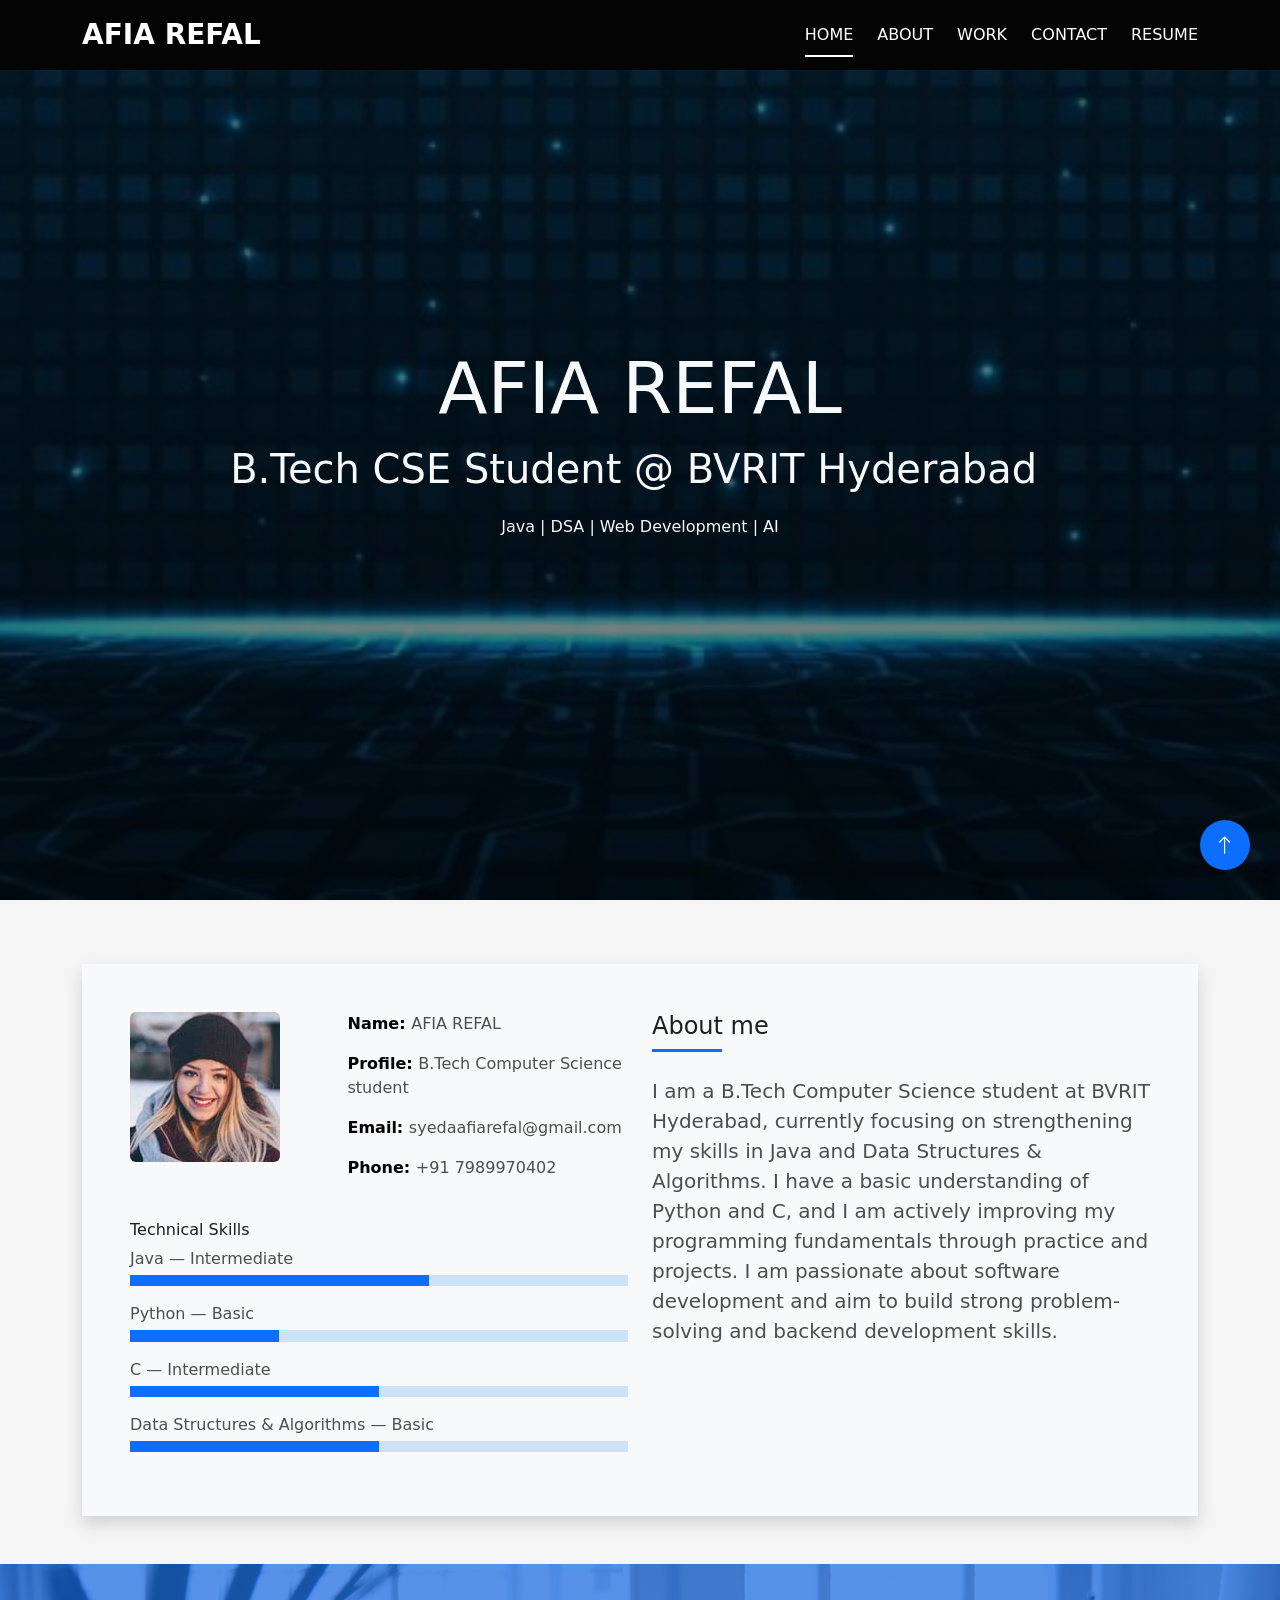
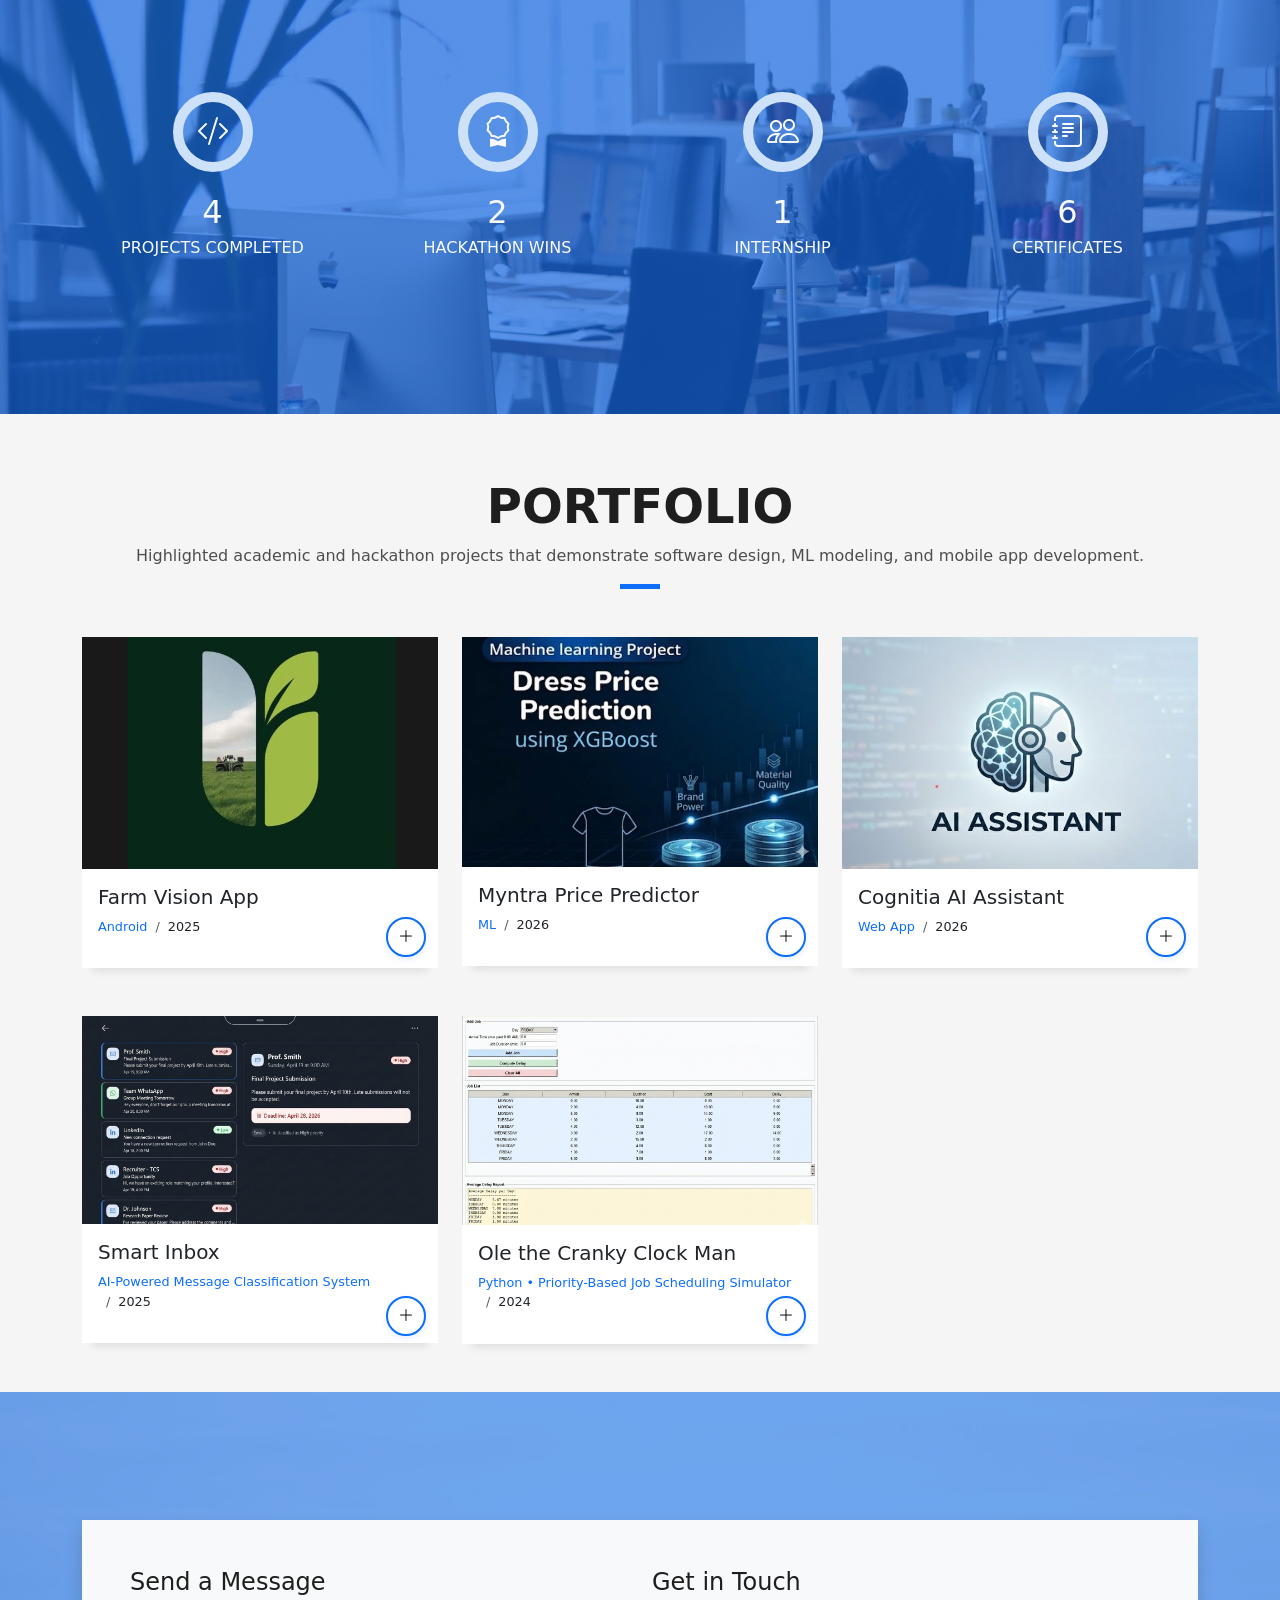
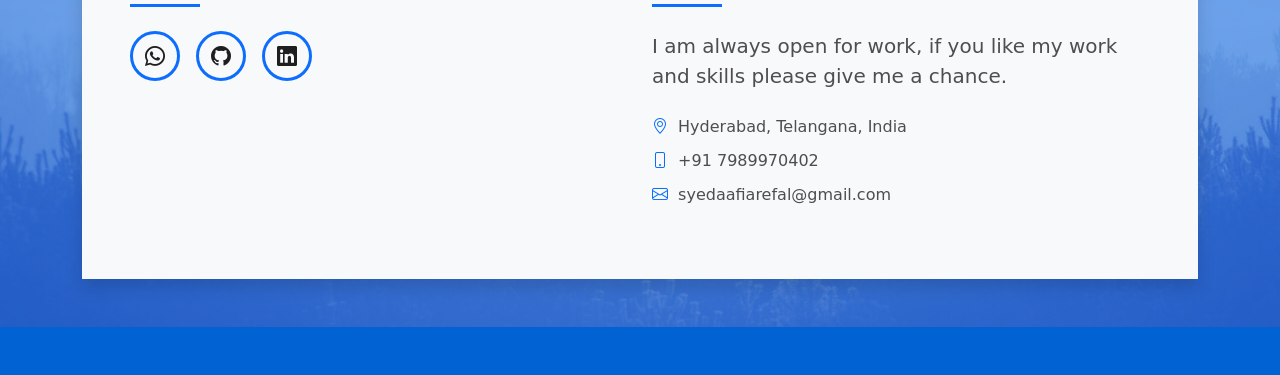
<file: index.html>
<!DOCTYPE html>
<html lang="en">

<head>
    <meta charset="UTF-8">
    <meta http-equiv="X-UA-Compatible" content="IE=edge">
    <meta name="viewport" content="width=device-width, initial-scale=1.0">
    <link rel="icon" href="./images/favicon.png" />
    <title>Afia Refal | Portfolio</title>
    <!-- Icons font aswsome V 6.2.1 Link -->
    <link rel="stylesheet" href="https://cdnjs.cloudflare.com/ajax/libs/font-awesome/6.2.1/css/all.min.css"
        integrity="sha512-MV7K8+y+gLIBoVD59lQIYicR65iaqukzvf/nwasF0nqhPay5w/9lJmVM2hMDcnK1OnMGCdVK+iQrJ7lzPJQd1w=="
        crossorigin="anonymous" referrerpolicy="no-referrer">
    <!-- Bootstrap -->
    <!-- CDN -->
    <!-- <link href="https://cdn.jsdelivr.net/npm/bootstrap@5.3.0/dist/css/bootstrap.min.css" rel="stylesheet"
        integrity="sha384-9ndCyUaIbzAi2FUVXJi0CjmCapSmO7SnpJef0486qhLnuZ2cdeRhO02iuK6FUUVM" crossorigin="anonymous"> -->
    <!-- CDN Icons -->
    <!-- <link rel="stylesheet" href="https://cdn.jsdelivr.net/npm/bootstrap-icons@1.7.2/font/bootstrap-icons.css"> -->
    <!-- Local -->
    <link rel="stylesheet" href="css/bootstrap.min.css">
    <!-- Local Icons -->
    <link rel="stylesheet" href="css/bootstrap-icons/bootstrap-icons.min.css">
    <!-- CSS files -->
    <link rel="stylesheet" href="css/style.css">
</head>

<body data-bs-spy="scroll" data-bs-target="#navbar-example" data-bs-smooth-scroll="true"> <!--Scrollspy-->
    <!-- Start nav -->
    <nav id="navbar-example" class="navbar navbar-expand-lg fixed-top"><!--Scrollspy-->
        <div class="container">
            <a class="navbar-brand fs-3 fw-semibold" href="#">AFIA REFAL</a>
            <button class="navbar-toggler p-0" type="button" data-bs-toggle="offcanvas"
                data-bs-target="#offcanvasWithBothOptions" aria-controls="offcanvasWithBothOptions"
                aria-expanded="false" aria-label="Toggle navigation">
                <span class="bi bi-justify text-light fs-3"></span>
            </button>
            <div class="offcanvas offcanvas-start overflow-y-auto" data-bs-scroll="true" tabindex="-1" id="offcanvasWithBothOptions"
                aria-labelledby="offcanvasWithBothOptionsLabel">
                <div class="offcanvas-header">
                    <button type="button" class="btn-close" data-bs-dismiss="offcanvas" aria-label="Close"></button>
                </div>
                <div class="offcanvas-body">
                    <ul class="navbar-nav mb-2 mb-lg-0">
                        <li class="nav-item">
                            <a class="nav-link active" aria-current="page" href="#home">Home</a>
                        </li>
                        <li class="nav-item">
                            <a class="nav-link" href="#about">about</a>
                        </li>
                     
                        <li class="nav-item">
                            <a class="nav-link" href="#portfolio">work</a>
                        </li>
                       
                        <li class="nav-item">
                            <a class="nav-link" href="#contact">contact</a>
                        </li>
                        <li class="nav-item">
                            <a class="nav-link" href="resume.html">resume</a>
                        </li>
                    </ul>
                </div>
            </div>
            <div class="large-screen d-lg-block d-none">
                <ul class="navbar-nav gap-4 mb-2 mb-lg-0 nav nav-tabs" role="tablist">
                    <!--Scrollspy-->
                    <li class="nav-item">
                        <a class="nav-link active" aria-current="page" href="#home">Home</a>
                    </li>
                    <li class="nav-item">
                        <a class="nav-link" href="#about">about</a>
                    </li>
                 
                    <li class="nav-item">
                        <a class="nav-link" href="#portfolio">work</a>
                    </li>
                  
                    <li class="nav-item">
                        <a class="nav-link" href="#contact">contact</a>
                    </li>
                    <li class="nav-item">
                        <a class="nav-link" href="resume.html">resume</a>
                    </li>
                    <!-- removed direct link to portfolio page per request -->
                </ul>
            </div>
        </div>
    </nav>
    <!-- End nav -->
    <!-- Start Home -->
    <header id="home">
        <div class="container">
            <div class="home-content d-flex justify-content-center align-items-center vh-100">
                <div class="home-caption text-light text-center">
                    <h1 class="text-light">AFIA REFAL</h1>
                    <p class="animated-letters">B.Tech CSE Student @ BVRIT Hyderabad

                    </p>
                      <p class="mt-3">
                    Java | DSA | Web Development | AI
                </p>
                </div>
            </div>
        </div>
    </header>
    <!-- End Home -->
    <main>
        <!-- Start About -->
        <section id="about" class="sec-pt-4 mb-5">
            <div class="container ">
                <div class="about-content bg-light shadow p-5">
                    <div class="row">
                        <div class="col-md-6">
                            <div class="row mb-4">
                                <div class="col-5">
                                    <div class="about-img">
                                        <img src="images/testimonial-4.jpg" alt="testimonial-4" class="rounded">
                                    </div>
                                </div>
                                <div class="col-sm-7">
                                    <div class="about-info ">
                                        <p><span class="text-capitalize">name: </span>AFIA REFAL</p>
                                        <p><span class="text-capitalize">profile: </span>B.Tech Computer Science student</p>
                                        <p><span class="text-capitalize">email: </span><a
                                            href="mailto:syedaafiarefal@gmail.com">syedaafiarefal@gmail.com</a>
                                        </p>
                                        <p><span class="text-capitalize">phone: </span><a
                                            href="tel:+917989970402">+91 7989970402</a> </p>
                                    </div>
                                </div>

                            </div>
                            <div class="row">
                                <div class="col-12">
                                    <div class="skills">
                                        <h5 class="fs-6 text">Technical Skills</h5>
                                        <span class="mb-1 d-block">Java — Intermediate</span>
                                        <div class="progress mb-3"><div class="progress-bar" style="width: 60%"></div></div>
                                        <span class="mb-1 d-block">Python — Basic</span>
                                        <div class="progress mb-3"><div class="progress-bar" style="width: 30%"></div></div>
                                        <span class="mb-1 d-block">C — Intermediate</span>
                                        <div class="progress mb-3"><div class="progress-bar" style="width: 50%"></div></div>
                                        <span class="mb-1 d-block">Data Structures & Algorithms — Basic</span>
                                        <div class="progress mb-3"><div class="progress-bar" style="width: 50%"></div></div>
                                    </div>
                                </div>
                            </div>
                        </div>
                        <div class="col-md-6">
                            <div class="about-me">
                                <div class="sm-title mb-4">
                                    <h4>About me</h4>
                                    <div class="line"></div>
                                </div>
                                <p class="lead">I am a B.Tech Computer Science student at BVRIT Hyderabad, currently focusing on strengthening my skills in Java and Data Structures & Algorithms. I have a basic understanding of Python and C, and I am actively improving my programming fundamentals through practice and projects. I am passionate about software development and aim to build strong problem-solving and backend development skills.</p>
                            </div>
                        </div>
                    </div>
                </div>
            </div>
        </section>
        <!-- End About -->
      
        <!-- Start Facts -->
        <section id="facts">
            <div class="container">
                <div class="facts-content">
                    <div class="row">
                        <div class="col-lg-3 col-md-6">
                            <div class="facts-card text-center text-light">
                                <div
                                    class="icon d-flex justify-content-center align-items-center rounded-circle text-light">
                                    <span class="bi bi-code-slash"></span>
                                </div>
                                <span class="fs-2">4</span>
                                <p>PROJECTS COMPLETED</p>
                            </div>
                        </div>
                        <div class="col-lg-3 col-md-6">
                            <div class="facts-card text-center text-light">
                                <div
                                    class="icon d-flex justify-content-center align-items-center rounded-circle text-light">
                                    <span class="bi bi-award"></span>
                                </div>
                                <span class="fs-2">2</span>
                                <p>HACKATHON WINS</p>
                            </div>
                        </div>
                        <div class="col-lg-3 col-md-6">
                            <div class="facts-card text-center text-light">
                                <div
                                    class="icon d-flex justify-content-center align-items-center rounded-circle text-light">
                                    <span class="bi bi-people"></span>
                                </div>
                                <span class="fs-2">1</span>
                                <p>INTERNSHIP</p>
                            </div>
                        </div>
                        <div class="col-lg-3 col-md-6">
                            <div class="facts-card text-center text-light">
                                <div
                                    class="icon d-flex justify-content-center align-items-center rounded-circle text-light">
                                    <span class="bi bi-journal-text"></span>
                                </div>
                                <span class="fs-2">6</span>
                                <p>CERTIFICATES</p>
                            </div>
                        </div>
                    </div>
                </div>
            </div>
        </section>
        <!-- End Facts -->
        <!-- Start Portfolio -->
        <section id="portfolio" class="sec-pt-4">
            <div class="container">
                <div class="portfolio-content">
                    <div class="row">
                        <div class="col-12">
                            <div class="section-title mb-5">
                                <h3 class="text-uppercase">portfolio</h3>
                                <p>Highlighted academic and hackathon projects that demonstrate software design, ML modeling, and mobile app development.</p>
                                <div class="line m-auto" style="width: 40px; height:5px"></div>
                            </div>
                        </div>
                        <div class="col-lg-4 col-md-6">
                            <div class="portfolio-card bg-light rounded-4 mb-5">
                                <a href="https://github.com/AFIA-REFAL/Farm_Vision" target="_blank" class="project-link">
                                    <div class="card">
                                        <div class="portfolio-img">
                                            <img src="images/farm-vision-logo.png" class="card-img-top" alt="farm-vision-app">
                                        </div>
                                        <div class="card-body d-flex justify-content-between align-items-start">
                                            <div class="portfolio-body">
                                                <h5 class="card-title">Farm Vision App</h5>
                                                <ol class="breadcrumb">
                                                    <li class="breadcrumb-item">Android</li>
                                                    <li class="breadcrumb-item">2025</li>
                                                </ol>
                                            </div>
                                        </div>
                                    </div>
                                </a>
                                <button type="button" class="project-plus" title="View details" data-bs-toggle="modal" data-bs-target="#farmVisionModal">
                                    <span class="bi bi-plus-lg"></span>
                                </button>
                            </div>
                        </div>
                        <div class="col-lg-4 col-md-6">
                            <div class="portfolio-card bg-light rounded-4 mb-5">
                                <a href="https://github.com/AFIA-REFAL/Myntra-Dress-Price-Predictor-Mlops" target="_blank" class="project-link">
                                    <div class="card">
                                        <div class="portfolio-img">
                                            <img src="images/myntra-price-predictor.png" class="card-img-top" alt="Myntra dress price predictor">
                                        </div>
                                        <div class="card-body d-flex justify-content-between align-items-start">
                                            <div class="portfolio-body">
                                                <h5 class="card-title">Myntra Price Predictor</h5>
                                                <ol class="breadcrumb">
                                                    <li class="breadcrumb-item">ML</li>
                                                    <li class="breadcrumb-item">2026</li>
                                                </ol>
                                            </div>
                                        </div>
                                    </div>
                                </a>
                                <button type="button" class="project-plus" title="View details" data-bs-toggle="modal" data-bs-target="#myntraModal">
                                    <span class="bi bi-plus-lg"></span>
                                </button>
                            </div>
                        </div>
                        <div class="col-lg-4 col-md-6">
                            <div class="portfolio-card bg-light rounded-4 mb-5">
                                <a href="https://github.com/AFIA-REFAL/cognitia-ai-assistant" target="_blank" class="project-link">
                                    <div class="card">
                                        <div class="portfolio-img">
                                            <img src="images/work-3.jpeg" class="card-img-top" alt="cognitia-ai-assistant">
                                        </div>
                                        <div class="card-body d-flex justify-content-between align-items-start">
                                            <div class="portfolio-body">
                                                <h5 class="card-title">Cognitia AI Assistant</h5>
                                                <ol class="breadcrumb">
                                                    <li class="breadcrumb-item">Web App</li>
                                                    <li class="breadcrumb-item">2026</li>
                                                </ol>
                                            </div>
                                        </div>
                                    </div>
                                </a>
                                <button type="button" class="project-plus" title="View details" data-bs-toggle="modal" data-bs-target="#cognitiaModal">
                                    <span class="bi bi-plus-lg"></span>
                                </button>
                            </div>
                        </div>
                        <div class="col-lg-4 col-md-6">
                            <div class="portfolio-card bg-light rounded-4 mb-5">
                                <a href="https://github.com/AFIA-REFAL/smart-inbox" target="_blank" class="project-link">
                                    <div class="card">
                                        <div class="portfolio-img">
                                            <img src="images/work-4.png" class="card-img-top" alt="Smart Inbox">
                                        </div>
                                        <div class="card-body d-flex justify-content-between align-items-start">
                                            <div class="portfolio-body">
                                                <h5 class="card-title">Smart Inbox</h5>
                                                <ol class="breadcrumb">
                                                    <li class="breadcrumb-item">AI-Powered Message Classification System</li>
                                                    <li class="breadcrumb-item">2025</li>
                                                </ol>
                                            </div>
                                        </div>
                                    </div>
                                </a>
                                <button type="button" class="project-plus" title="View details" data-bs-toggle="modal" data-bs-target="#smartInboxModal">
                                    <span class="bi bi-plus-lg"></span>
                                </button>
                            </div>
                        </div>
                        <div class="col-lg-4 col-md-6">
                            <div class="portfolio-card bg-light rounded-4 mb-5">
                                <a href="https://github.com/AFIA-REFAL/Ole-The-Crancky-Clock-Man" target="_blank" class="project-link">
                                    <div class="card">
                                        <div class="portfolio-img">
                                            <img src="images/work-5.png" class="card-img-top" alt="resume-project">
                                        </div>
                                        <div class="card-body d-flex justify-content-between align-items-start">
                                            <div class="portfolio-body">
                                                <h5 class="card-title">Ole the Cranky Clock Man</h5>
                                                <ol class="breadcrumb">
                                                    <li class="breadcrumb-item">Python • Priority-Based Job Scheduling Simulator</li>
                                                    <li class="breadcrumb-item">2024</li>
                                                </ol>
                                            </div>
                                        </div>
                                    </div>
                                </a>
                                <button type="button" class="project-plus" title="View details" data-bs-toggle="modal" data-bs-target="#oleClockModal">
                                    <span class="bi bi-plus-lg"></span>
                                </button>
                            </div>
                        </div>

                    </div><!-- end .row -->

                    
                </div><!-- end .portfolio-content -->
            </div><!-- end .container -->
        </section>
        <!-- End Portfolio -->
     <section id="contact" class="sec-pt-4">
  <div class="container">
    <div class="contact-content bg-light shadow p-5">

      <div class="row">

        <!-- LEFT SIDE -->
<div class="col-md-6">
  <div class="sm-title mb-4">
    <h4>Send a Message</h4>
    <div class="line"></div>
  </div>

  <ul class="social-links d-flex gap-3 mb-4">
    
    <li class="icon d-flex justify-content-center align-items-center rounded-circle">
      <a href="https://wa.me/917989970402" target="_blank">
        <span class="bi bi-whatsapp"></span>
      </a>
    </li>

    <li class="icon d-flex justify-content-center align-items-center rounded-circle">
      <a href="https://github.com/AFIA-REFAL" target="_blank">
        <span class="bi bi-github"></span>
      </a>
    </li>

    <li class="icon d-flex justify-content-center align-items-center rounded-circle">
      <a href="https://www.linkedin.com/in/afia-refal-577107334/" target="_blank">
        <span class="bi bi-linkedin"></span>
      </a>
    </li>

  </ul>
</div>
        <!-- RIGHT SIDE -->
        <div class="col-md-6">
          <div class="sm-title mb-4">
            <h4>Get in Touch</h4>
            <div class="line"></div>
          </div>

          <p class="lead mb-4">
            I am always open for work, if you like my work and skills please give me a chance.
          </p>

          <ul class="contact-info mb-4">
            <li><span class="bi bi-geo-alt"></span> Hyderabad, Telangana, India</li>
            <li><span class="bi bi-phone"></span> <a href="tel:+917989970402">+91 7989970402</a></li>
            <li><span class="bi bi-envelope"></span> <a href="mailto:syedaafiarefal@gmail.com">syedaafiarefal@gmail.com</a></li>
          </ul>

        </div>

      </div>

    </div>
  </div>
</section>
    </main>

    <!-- FOOTER -->
    <footer class="text-center text-light py-4">
        <div class="container">
          
        </div>
    </footer>

    <!-- MODALS -->
    <!-- Farm Vision App Modal -->
    <div class="modal fade" id="farmVisionModal" tabindex="-1" aria-labelledby="farmVisionLabel" aria-hidden="true">
      <div class="modal-dialog modal-dialog-centered modal-lg">
        <div class="modal-content">
          <div class="modal-header">
            <h1 class="modal-title fs-5" id="farmVisionLabel">Farm Vision App</h1>
            <button type="button" class="btn-close" data-bs-dismiss="modal" aria-label="Close"></button>
          </div>
          <div class="modal-body">
            <p>An Android application that helps farmers identify crop diseases using image processing and machine learning. Users can upload crop images, receive disease predictions, and get recommendations for treatment and prevention.</p>
            <h6 class="mt-4">Key Features:</h6>
            <ul>
              <li>Android Development (Java)</li>
              <li>Machine Learning Integration</li>
              <li>Image Processing</li>
              <li>Farmer-Friendly Interface</li>
            </ul>
            <p class="mt-3"><a href="https://github.com/AFIA-REFAL/Farm_Vision" target="_blank" class="btn btn-primary btn-sm">View on GitHub</a></p>
          </div>
        </div>
      </div>
    </div>

    <!-- Myntra Price Predictor Modal -->
    <div class="modal fade" id="myntraModal" tabindex="-1" aria-labelledby="myntraLabel" aria-hidden="true">
      <div class="modal-dialog modal-dialog-centered modal-lg">
        <div class="modal-content">
          <div class="modal-header">
            <h1 class="modal-title fs-5" id="myntraLabel">Myntra Price Predictor</h1>
            <button type="button" class="btn-close" data-bs-dismiss="modal" aria-label="Close"></button>
          </div>
          <div class="modal-body">
            <p>A machine learning project that predicts product prices based on historical data and product attributes. The model analyzes trends and helps estimate future pricing for fashion products.</p>
            <h6 class="mt-4">Key Features:</h6>
            <ul>
              <li>Python</li>
              <li>Machine Learning</li>
              <li>Data Analysis</li>
              <li>Price Forecasting</li>
            </ul>
            <p class="mt-3"><a href="https://github.com/AFIA-REFAL/Myntra-Dress-Price-Predictor-Mlops" target="_blank" class="btn btn-primary btn-sm">View on GitHub</a></p>
          </div>
        </div>
      </div>
    </div>

    <!-- Cognitia AI Assistant Modal -->
    <div class="modal fade" id="cognitiaModal" tabindex="-1" aria-labelledby="cognitiaLabel" aria-hidden="true">
      <div class="modal-dialog modal-dialog-centered modal-lg">
        <div class="modal-content">
          <div class="modal-header">
            <h1 class="modal-title fs-5" id="cognitiaLabel">Cognitia AI Assistant</h1>
            <button type="button" class="btn-close" data-bs-dismiss="modal" aria-label="Close"></button>
          </div>
          <div class="modal-body">
            <p>An AI-powered web assistant capable of answering questions, generating content, and assisting users with everyday tasks. Built with modern web technologies and integrated AI capabilities.</p>
            <h6 class="mt-4">Key Features:</h6>
            <ul>
              <li>HTML, CSS, JavaScript</li>
              <li>AI Integration</li>
              <li>Responsive Design</li>
              <li>Interactive User Experience</li>
            </ul>
            <p class="mt-3"><a href="https://github.com/AFIA-REFAL/cognitia-ai-assistant" target="_blank" class="btn btn-primary btn-sm">View on GitHub</a></p>
          </div>
        </div>
      </div>
    </div>

    <!-- Smart Inbox Modal -->
    <div class="modal fade" id="smartInboxModal" tabindex="-1" aria-labelledby="smartInboxLabel" aria-hidden="true">
      <div class="modal-dialog modal-dialog-centered modal-lg">
        <div class="modal-content">
          <div class="modal-header">
            <h1 class="modal-title fs-5" id="smartInboxLabel">Smart Inbox</h1>
            <button type="button" class="btn-close" data-bs-dismiss="modal" aria-label="Close"></button>
          </div>
          <div class="modal-body">
            <p>An AI-driven message classification system that automatically categorizes emails and messages based on priority and content. It helps users focus on important communications and improve productivity.</p>
            <h6 class="mt-4">Key Features:</h6>
            <ul>
              <li>Natural Language Processing</li>
              <li>Message Classification</li>
              <li>Priority Detection</li>
              <li>Machine Learning</li>
            </ul>
            <p class="mt-3"><a href="https://github.com/AFIA-REFAL/smart-inbox" target="_blank" class="btn btn-primary btn-sm">View on GitHub</a></p>
          </div>
        </div>
      </div>
    </div>

    <!-- Ole the Cranky Clock Man Modal -->
    <div class="modal fade" id="oleClockModal" tabindex="-1" aria-labelledby="oleClockLabel" aria-hidden="true">
      <div class="modal-dialog modal-dialog-centered modal-lg">
        <div class="modal-content">
          <div class="modal-header">
            <h1 class="modal-title fs-5" id="oleClockLabel">Ole the Cranky Clock Man</h1>
            <button type="button" class="btn-close" data-bs-dismiss="modal" aria-label="Close"></button>
          </div>
          <div class="modal-body">
            <p>A priority-based job scheduling simulator developed to visualize and analyze scheduling algorithms. The application demonstrates how tasks are managed, delayed, and executed based on priority levels.</p>
            <h6 class="mt-4">Key Features:</h6>
            <ul>
              <li>Java/Python Development</li>
              <li>Scheduling Algorithms</li>
              <li>Data Structures</li>
              <li>Simulation & Visualization</li>
            </ul>
            <p class="mt-3"><a href="https://github.com/AFIA-REFAL/Ole-The-Crancky-Clock-Man" target="_blank" class="btn btn-primary btn-sm">View on GitHub</a></p>
          </div>
        </div>
      </div>
    </div>

    <!-- UP ARROW -->
    <a href="#home"
        class="arrow-up-icon d-flex justify-content-center align-items-center rounded-circle text-light fs-5 position-fixed bg-primary">
        <span class="bi bi-arrow-up"></span>
    </a>

    <script src="./js/bootstrap.bundle.min.js"></script>
</body>
</html>
</file>
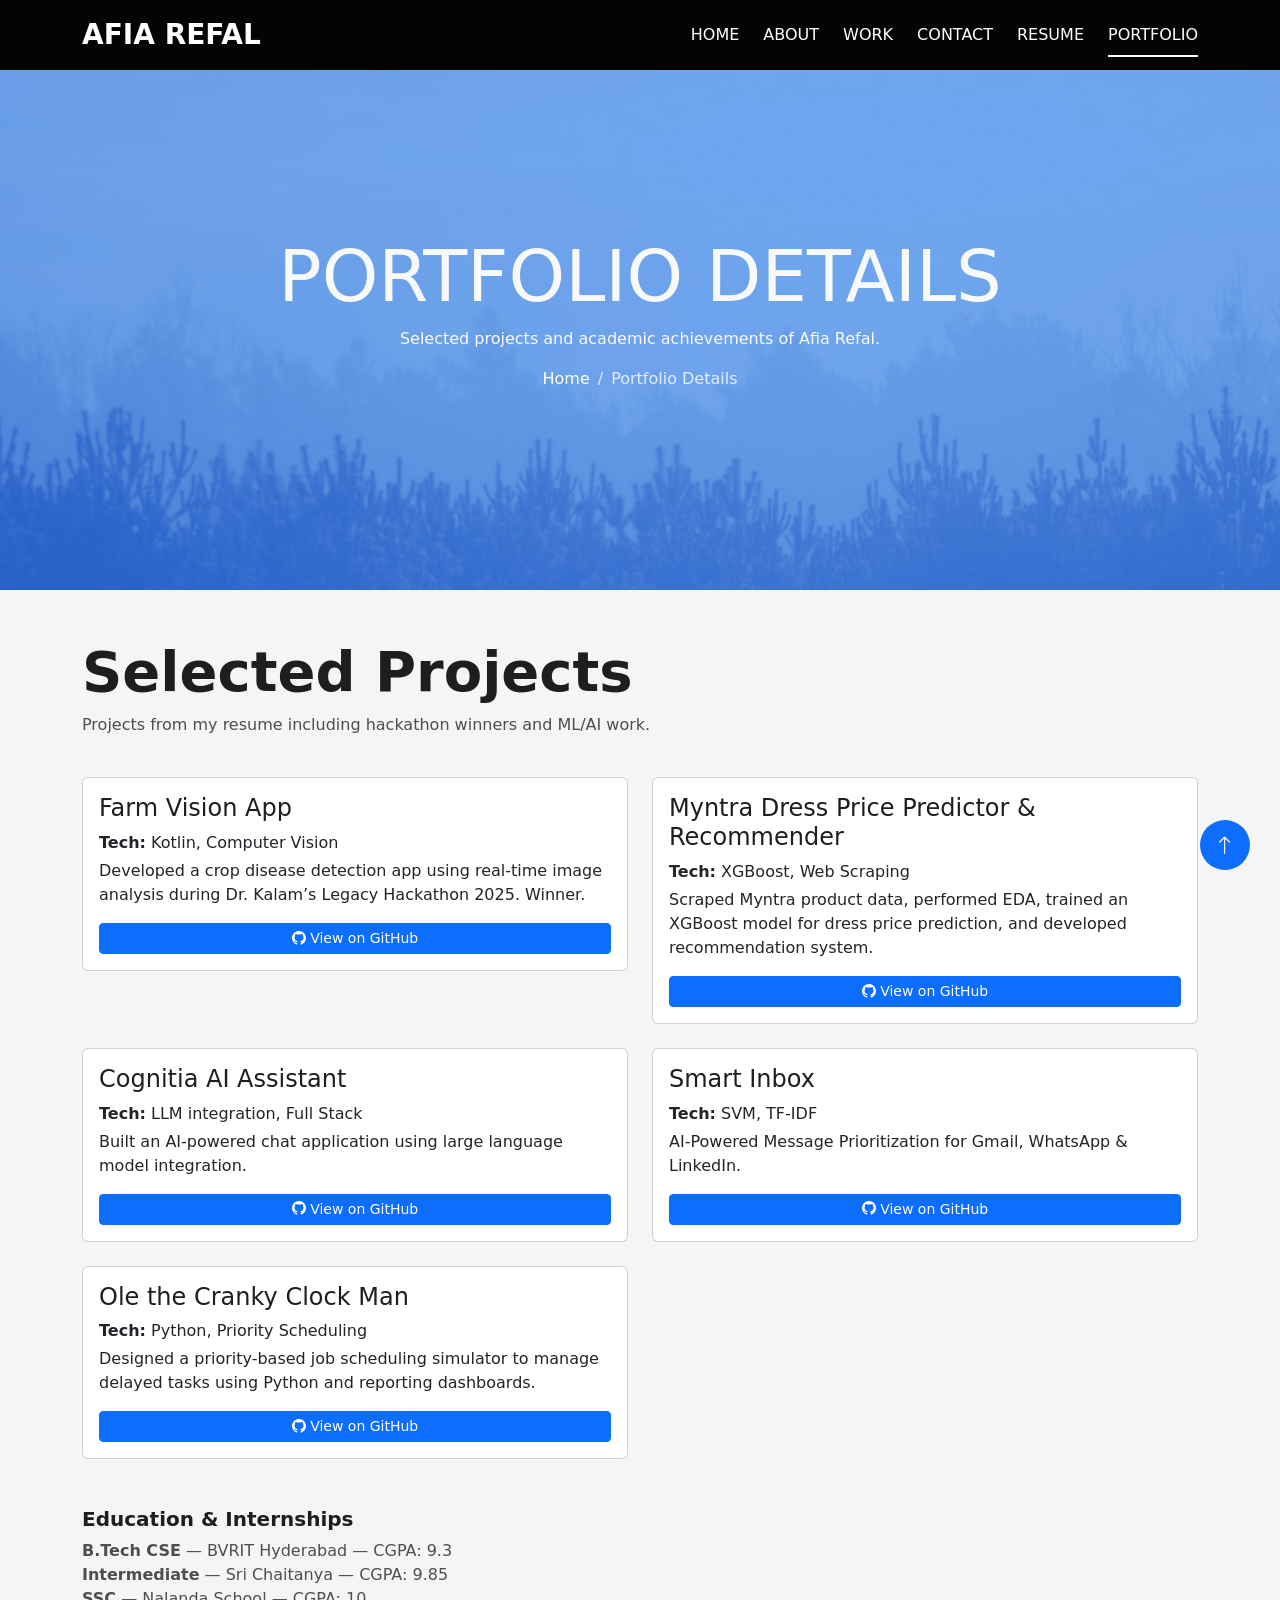
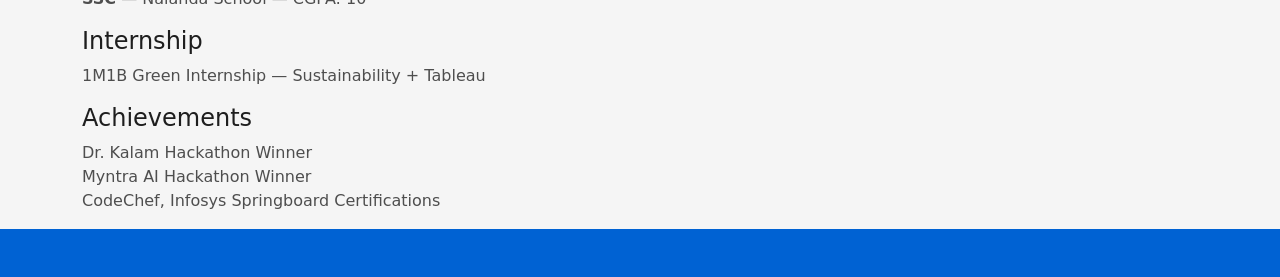
<file: portfolio.html>
<!DOCTYPE html>
<html lang="en">

<head>
    <meta charset="UTF-8">
    <meta http-equiv="X-UA-Compatible" content="IE=edge">
    <meta name="viewport" content="width=device-width, initial-scale=1.0">
    <link rel="icon" href="./images/favicon.png" />
    <title>Afia Refal | Portfolio Details</title>

    <link rel="stylesheet" href="https://cdnjs.cloudflare.com/ajax/libs/font-awesome/6.2.1/css/all.min.css"
        integrity="sha512-MV7K8+y+gLIBoVD59lQIYicR65iaqukzvf/nwasF0nqhPay5w/9lJmVM2hMDcnK1OnMGCdVK+iQrJ7lzPJQd1w=="
        crossorigin="anonymous" referrerpolicy="no-referrer">

    <link rel="stylesheet" href="css/bootstrap.min.css">
    <link rel="stylesheet" href="css/bootstrap-icons/bootstrap-icons.min.css">
    <link rel="stylesheet" href="css/style.css">
    <link rel="stylesheet" href="css/portfolio.css">
</head>

<body>

<!-- NAVBAR -->
<nav id="navbar-example" class="navbar navbar-expand-lg fixed-top">
    <div class="container">

        <a class="navbar-brand fs-3 fw-semibold" href="index.html">AFIA REFAL</a>

        <button class="navbar-toggler p-0" type="button" data-bs-toggle="offcanvas"
            data-bs-target="#offcanvasWithBothOptions" aria-controls="offcanvasWithBothOptions"
            aria-expanded="false" aria-label="Toggle navigation">
            <span class="bi bi-justify text-light fs-3"></span>
        </button>

        <div class="offcanvas offcanvas-start overflow-y-auto" data-bs-scroll="true" tabindex="-1"
            id="offcanvasWithBothOptions">

            <div class="offcanvas-body">
                <ul class="navbar-nav mb-2 mb-lg-0">
                    <li class="nav-item"><a class="nav-link" href="index.html#home">Home</a></li>
                    <li class="nav-item"><a class="nav-link" href="index.html#about">about</a></li>
                    <li class="nav-item"><a class="nav-link" href="index.html#portfolio">work</a></li>
                    <li class="nav-item"><a class="nav-link" href="index.html#contact">contact</a></li>
                    <li class="nav-item"><a class="nav-link" href="resume.html">resume</a></li>
                </ul>
            </div>
        </div>

        <div class="large-screen d-lg-block d-none">
            <ul class="navbar-nav gap-4 mb-2 mb-lg-0 nav nav-tabs" role="tablist">
                <li class="nav-item"><a class="nav-link" href="index.html#home">Home</a></li>
                <li class="nav-item"><a class="nav-link" href="index.html#about">about</a></li>
                <li class="nav-item"><a class="nav-link" href="index.html#portfolio">work</a></li>
                <li class="nav-item"><a class="nav-link" href="index.html#contact">contact</a></li>
                <li class="nav-item"><a class="nav-link" href="resume.html">resume</a></li>
                <li class="nav-item"><a class="nav-link active" href="portfolio.html">portfolio</a></li>
            </ul>
        </div>

    </div>
</nav>

</div>
</nav>

<!-- HEADER -->
<header id="header">
    <div class="container">
        <div class="header-content d-flex justify-content-center align-items-center">
            <div class="header-caption">
                <h1 class="text-uppercase text-light text-center">Portfolio Details</h1>
                <p class="text-center text-light">Selected projects and academic achievements of Afia Refal.</p>

                <div aria-label="breadcrumb">
                    <ol class="breadcrumb justify-content-center text-center text-capitalize">
                        <li class="breadcrumb-item"><a href="index.html">Home</a></li>
                        <li class="breadcrumb-item active">portfolio details</li>
                    </ol>
                </div>

            </div>
        </div>
    </div>
</header>

<!-- CONTENT -->
<main>
<section id="portfolio-details" class="pt-5">
<div class="container">

<div class="portfolio-details-content">
<div class="row">

<div class="col-12 mb-4">
    <h2 class="fw-bold">Selected Projects</h2>
    <p>Projects from my resume including hackathon winners and ML/AI work.</p>
</div>

<div id="farm-vision" class="col-lg-6 mb-4">
    <div class="card p-3">
        <h4>Farm Vision App</h4>
        <p class="mb-1"><strong>Tech:</strong> Kotlin, Computer Vision</p>
        <p>Developed a crop disease detection app using real-time image analysis during Dr. Kalam’s Legacy Hackathon 2025. Winner.</p>
        <a href="https://github.com/AFIA-REFAL/Farm_Vision" target="_blank" class="btn btn-primary btn-sm">
            <i class="bi bi-github"></i> View on GitHub
        </a>
    </div>
</div>

<!-- anchor id for direct linking -->

<div id="myntra" class="col-lg-6 mb-4">
    <div class="card p-3">
        <h4>Myntra Dress Price Predictor & Recommender</h4>
        <p class="mb-1"><strong>Tech:</strong> XGBoost, Web Scraping</p>
        <p>Scraped Myntra product data, performed EDA, trained an XGBoost model for dress price prediction, and developed recommendation system.</p>
        <a href="https://github.com/AFIA-REFAL/Myntra-Dress-Price-Predictor-Mlops" target="_blank" class="btn btn-primary btn-sm">
            <i class="bi bi-github"></i> View on GitHub
        </a>
    </div>
</div>

<div id="cognitia" class="col-lg-6 mb-4">
    <div class="card p-3">
        <h4>Cognitia AI Assistant</h4>
        <p class="mb-1"><strong>Tech:</strong> LLM integration, Full Stack</p>
        <p>Built an AI-powered chat application using large language model integration.</p>
        <a href="https://github.com/AFIA-REFAL/cognitia-ai-assistant" target="_blank" class="btn btn-primary btn-sm">
            <i class="bi bi-github"></i> View on GitHub
        </a>
    </div>
</div>

<div id="smart-inbox" class="col-lg-6 mb-4">
    <div class="card p-3">
        <h4>Smart Inbox</h4>
        <p class="mb-1"><strong>Tech:</strong> SVM, TF-IDF</p>
        <p>AI-Powered Message Prioritization for Gmail, WhatsApp & LinkedIn.</p>
        <a href="https://github.com/AFIA-REFAL/smart-inbox" target="_blank" class="btn btn-primary btn-sm">
            <i class="bi bi-github"></i> View on GitHub
        </a>
    </div>
</div>

<div id="ole-clock" class="col-lg-6 mb-4">
    <div class="card p-3">
        <h4>Ole the Cranky Clock Man</h4>
        <p class="mb-1"><strong>Tech:</strong> Python, Priority Scheduling</p>
        <p>Designed a priority-based job scheduling simulator to manage delayed tasks using Python and reporting dashboards.</p>
        <a href="https://github.com/AFIA-REFAL/Ole-The-Crancky-Clock-Man" target="_blank" class="btn btn-primary btn-sm">
            <i class="bi bi-github"></i> View on GitHub
        </a>
    </div>
</div>

<div class="col-12 mt-4">
    <h3 class="fw-bold">Education & Internships</h3>

    <ul>
        <li><strong>B.Tech CSE</strong> — BVRIT Hyderabad — CGPA: 9.3</li>
        <li><strong>Intermediate</strong> — Sri Chaitanya — CGPA: 9.85</li>
        <li><strong>SSC</strong> — Nalanda School — CGPA: 10</li>
    </ul>

    <h4 class="mt-3">Internship</h4>
    <ul>
        <li>1M1B Green Internship — Sustainability + Tableau</li>
    </ul>

    <h4 class="mt-3">Achievements</h4>
    <ul>
        <li>Dr. Kalam Hackathon Winner</li>
        <li>Myntra AI Hackathon Winner</li>
        <li>CodeChef, Infosys Springboard Certifications</li>
    </ul>

</div>

</div>
</div>

</div>
</section>
</main>

<!-- FOOTER -->
<footer class="text-center text-light">
    <div class="container"></div>
</footer>

<!-- UP ARROW -->
<a href="#header"
    class="arrow-up-icon d-flex justify-content-center align-items-center rounded-circle text-light fs-5 position-fixed bg-primary">
    <span class="bi bi-arrow-up"></span>
</a>

<script src="./js/bootstrap.bundle.min.js"></script>
<script>
document.addEventListener('DOMContentLoaded', function(){
    var hash = location.hash;
    if(hash){
        try{
            var el = document.querySelector(hash);
            if(el){
                el.scrollIntoView({behavior:'smooth', block:'start'});
                el.classList.add('portfolio-highlight');
                setTimeout(function(){ el.classList.remove('portfolio-highlight'); }, 3000);
            }
        }catch(e){/* ignore invalid selectors */}
    }
});
</script>

</body>
</html>
</file>
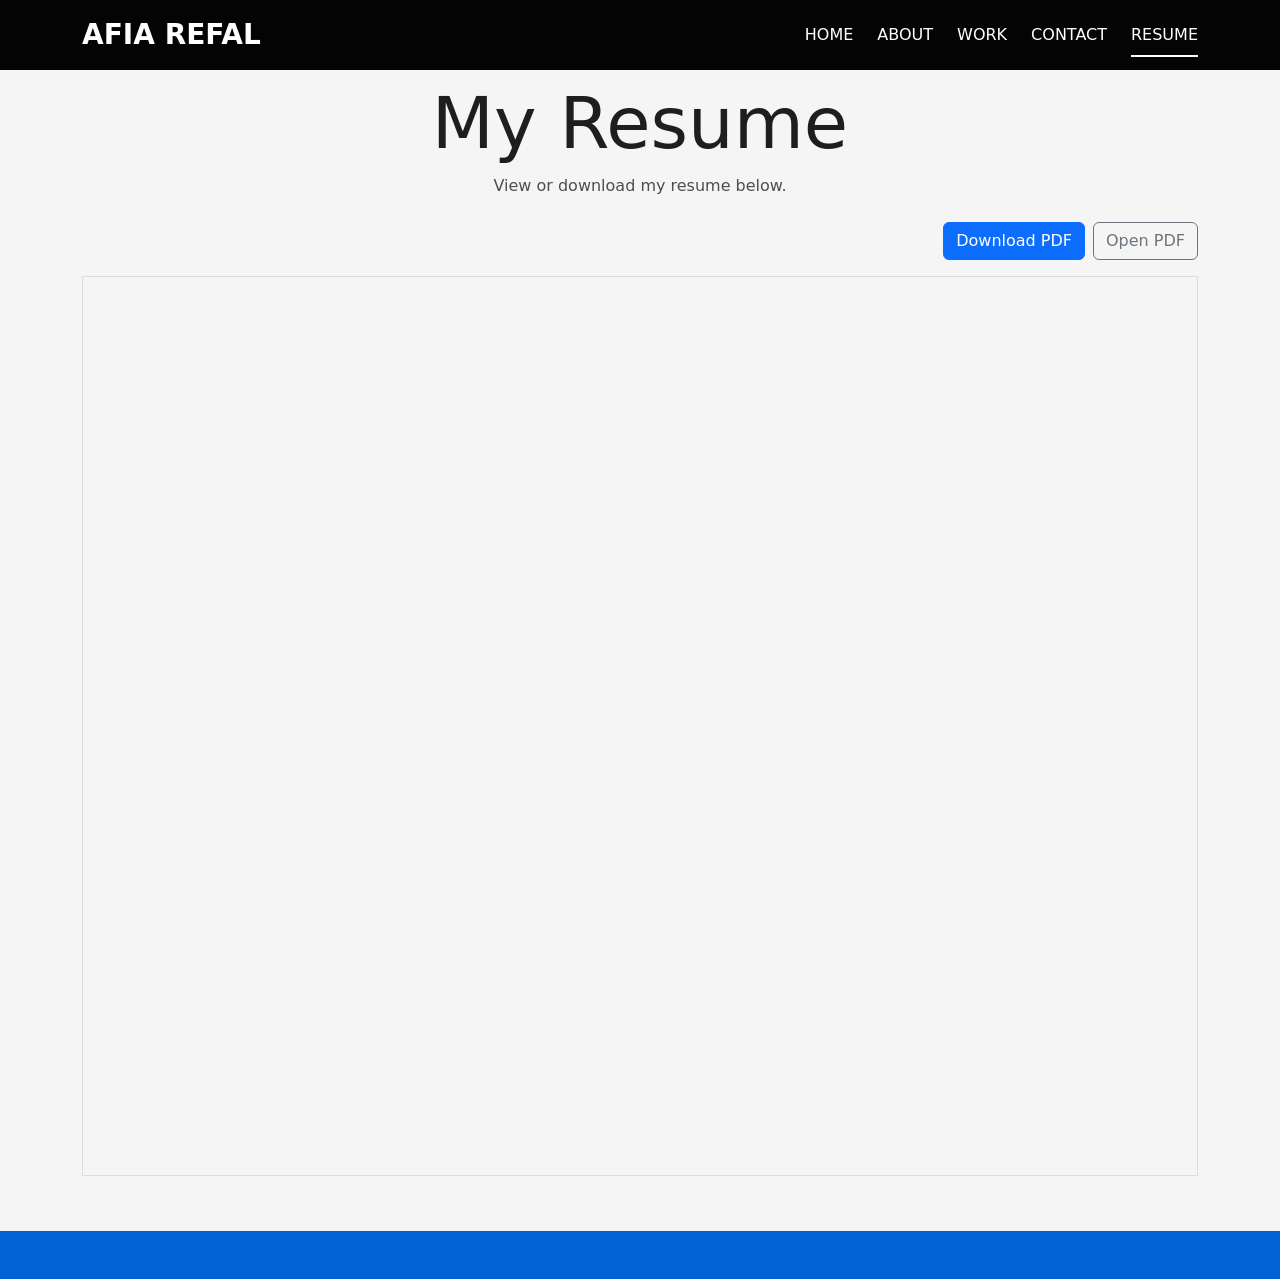
<file: resume.html>
﻿<!DOCTYPE html>
<html lang="en">

<head>
    <meta charset="UTF-8">
    <meta http-equiv="X-UA-Compatible" content="IE=edge">
    <meta name="viewport" content="width=device-width, initial-scale=1.0">
    <link rel="icon" href="./images/favicon.png" />
    <title>Resume - Afia Refal</title>
    <link rel="stylesheet" href="css/bootstrap.min.css">
    <link rel="stylesheet" href="css/bootstrap-icons/bootstrap-icons.min.css">
    <link rel="stylesheet" href="css/style.css">
</head>

<body>
    <nav class="navbar navbar-expand-lg fixed-top">
        <div class="container">
            <a class="navbar-brand fs-3 fw-semibold" href="index.html">AFIA REFAL</a>

            <button class="navbar-toggler p-0" type="button" data-bs-toggle="offcanvas"
                data-bs-target="#offcanvasResume" aria-controls="offcanvasResume"
                aria-expanded="false" aria-label="Toggle navigation">
                <span class="bi bi-justify text-light fs-3"></span>
            </button>

            <div class="offcanvas offcanvas-start overflow-y-auto" data-bs-scroll="true" tabindex="-1" id="offcanvasResume">
                <div class="offcanvas-header">
                    <button type="button" class="btn-close" data-bs-dismiss="offcanvas" aria-label="Close"></button>
                </div>
                <div class="offcanvas-body">
                    <ul class="navbar-nav mb-2 mb-lg-0">
                        <li class="nav-item"><a class="nav-link" href="index.html#home">Home</a></li>
                        <li class="nav-item"><a class="nav-link" href="index.html#about">about</a></li>
                        <li class="nav-item"><a class="nav-link" href="index.html#portfolio">work</a></li>
                        <li class="nav-item"><a class="nav-link" href="index.html#contact">contact</a></li>
                        <li class="nav-item"><a class="nav-link active" href="resume.html">resume</a></li>
                        <!-- portfolio link removed per request -->
                    </ul>
                </div>
            </div>

            <div class="large-screen d-lg-block d-none">
                <ul class="navbar-nav gap-4 mb-2 mb-lg-0 nav nav-tabs" role="tablist">
                    <li class="nav-item"><a class="nav-link" href="index.html#home">Home</a></li>
                    <li class="nav-item"><a class="nav-link" href="index.html#about">about</a></li>
                    <li class="nav-item"><a class="nav-link" href="index.html#portfolio">work</a></li>
                    <li class="nav-item"><a class="nav-link" href="index.html#contact">contact</a></li>
                    <li class="nav-item"><a class="nav-link active" href="resume.html">resume</a></li>
                    <!-- portfolio link removed per request -->
                </ul>
            </div>
        </div>
    </nav>

    <header id="header" style="padding-top:80px;">
        <div class="container">
            <h1 class="text-center">My Resume</h1>
            <p class="text-center">View or download my resume below.</p>
        </div>
    </header>

    <main class="container my-4">
        <div class="d-flex justify-content-end mb-3">
            <a class="btn btn-primary me-2" href="AFIAREFAL_RESUME.pdf" target="_blank" download>Download PDF</a>
            <a class="btn btn-outline-secondary" href="AFIAREFAL_RESUME.pdf" target="_blank">Open PDF</a>
        </div>

        <div class="embed-responsive">
            <iframe src="AFIAREFAL_RESUME.pdf" width="100%" height="900px" style="border:1px solid #ddd;"></iframe>
        </div>
    </main>

    <footer class="text-center text-light mt-5">
        <div class="container">
          
        </div>
    </footer>

    <script src="./js/bootstrap.bundle.min.js"></script>
</body>

</html>
</file>
<file: css/style.css>
﻿/* Globle Variable */
:root {
    --primaryColor: #0d6efd;
    --whiteColor: #FFF;
    --offcanvasBackdropColor: #acacac;
    --fontColor: #1e1e1e;
    --bgBody: f5f5f5;
    --bodyColor: #4e4e4e;
}

html {
    scroll-behavior: smooth;
}

body {
    font-family: system-ui, -apple-system, BlinkMacSystemFont, 'Segoe UI', Roboto, Oxygen, Ubuntu, Cantarell, 'Open Sans', 'Helvetica Neue', sans-serif;
    background-color: #f5f5f5;
    color: #4e4e4e;
}

h1,
h2,
h3,
h4,
h5,
h6 {
    color: var(--fontColor);
}

p {

    margin-top: 0;
    margin-bottom: 1rem;
}

:focus-visible {
    outline: 0;
}

ul {
    list-style: none;
    padding: 0;
}

a {
    text-decoration: none;
    color: inherit;
    font-family: inherit;
    -webkit-transition: color 0.5s ease-in-out;
    -o-transition: color 0.5s ease-in-out;
    transition: color 0.5s ease-in-out;
}

.sec-pt-4 {
    padding-top: 4rem;
}

picture,
img {
    max-width: 100%;
    display: block;
    height: auto;
}

button {
    border: 0;
    cursor: pointer;
    text-decoration: none;
}

button[type=submit] {
    -webkit-transition: all 0.5s;
    -o-transition: all 0.5s;
    transition: all 0.5s;
}

button[type=submit]:hover {
    background: var(--primaryColor);
    -webkit-box-shadow: 0 0 0 4px #cde1f8;
    box-shadow: 0 0 0 4px #cde1f8;
    border-color: transparent;
}

.line {
    width: 70px;
    height: 3px;
    background-color: var(--primaryColor);
}

.section-title {
    text-align: center;
    margin-bottom: 1.5625rem;
}

.section-title h3 {
    font-weight: bold;
    font-size: 3rem;
}

/* End Globle Variable */

/* Start Common Styles */
/* End Common Styles */
/* Start nav */
.navbar {
    background-color: rgb(4, 4, 4);
}

.navbar-expand-lg .navbar-nav {
    -webkit-box-pack: end;
    -ms-flex-pack: end;
    justify-content: flex-end;
}

.navbar-nav .nav-link.active,
.navbar-nav .nav-link.show {
    color: var(--whiteColor);
}

.offcanvas .navbar-nav .nav-link.active,
.offcanvas .navbar-nav .nav-link.show {
    color: var(--fontColor);
}

.navbar-brand {
    color: var(--whiteColor);

}

.navbar-toggler {
    border: 0;
    background: none;
}

.navbar-toggler:focus {
    -webkit-box-shadow: none;
    box-shadow: none;
}

.nav-link {
    text-transform: uppercase;
}

.dropdown-item,
.sub-menu-item {
    text-transform: capitalize;
}

.deep-dropdown {
    position: relative;
}

.sub-menu li {
    padding: 5px 15px;
}

.dropdown:hover .dropdown-menu {
    display: block;
}

.deep-dropdown:hover .sub-menu {
    display: block !important;
}

.navbar-expand-lg .navbar-nav .dropdown-menu {
    top: 102%;
}

.large-screen .deep-dropdown .sub-menu {
    position: absolute;
    left: -159px;
    top: 0px;
}

.nav-link {
    color: var(--whiteColor);
}

.navbar-brand {
    font-size: 28px;
}

.navbar-brand:focus,
.navbar-brand:hover,
.nav-link:focus,
.navbar .nav-link:hover {
    color: var(--whiteColor);
}

.deep-dropdown .nav-link {
    padding-left: 0;
    padding-right: 0;
    background-color: transparent;
    color: var(--fontColor);
}

.navbar-nav .nav-link {
    position: relative;
}

.navbar-expand-lg .navbar-nav .nav-link {
    padding: 15px 0;
}

.navbar-nav .nav-link::after,
.nav-tabs .nav-link.active::after {
    content: "";
    width: 0%;
    height: 2px;
    background-color: var(--whiteColor);
    position: absolute;
    left: 0;
    bottom: 5px;
    -webkit-transition: .5s width;
    -o-transition: .5s width;
    transition: .5s width;
}

.dropdown-menu a:hover {
    color: var(--primaryColor);
}

.nav-tabs .nav-link.active {
    position: relative;
}

.nav-tabs .nav-link.active {
    background-color: transparent;
    border-color: transparent;
}

.nav-tabs .nav-link.active::after,
.navbar-nav .nav-link:hover::after {
    width: 100%;
}

.nav-tabs {
    border-bottom: 0;
}

.nav-tabs .nav-link:focus,
.nav-tabs .nav-link:hover {
    border-color: transparent;
}

.nav-tabs .nav-link {
    margin-bottom: 0;
    border: 0;
    border-top-left-radius: 0;
    border-top-right-radius: 0;
}

.offcanvas {
    background-color: var(--whiteColor);
    color: var(--fontColor);
    display: none;
    /* width: 97% !important; */
    left: 10px !important;
    height: 88%;
    top: 10% !important;
}

.offcanvas-header {
    -webkit-box-pack: end;
    -ms-flex-pack: end;
    justify-content: end;
}

.dropdown-item:focus,
.dropdown-item:hover {
    background-color: transparent;
}

.dropdown-menu {
    border: 0;
    border-radius: 0;
    -webkit-box-shadow: 5px 5px 11px 0px rgba(0, 0, 0, 0.3);
    box-shadow: 5px 5px 11px 0px rgba(0, 0, 0, 0.3);
}

.dropdown-toggle::after {
    border: 0;
}

:root:has(.nav-link:focus) .offcanvas {
    display: none;
}

.offcanvas-backdrop {
    background-color: var(--offcanvasBackdropColor);
    /* Replace with your desired color */
}

:root:has(.nav-link:active) .offcanvas-backdrop {
    background-color: transparent;
}

.btn-close:focus {
    -webkit-box-shadow: none;
    box-shadow: none;
}

/* End nav */
/* Start Home */
#home {
    height: 100vh;
    background-image: -webkit-gradient(linear, left top, left bottom, from(rgba(0, 0, 0, 0.5)), to(rgba(0, 0, 0, 0.5))), url(../images/hero-code.jpeg);
    background-image: -o-linear-gradient(rgba(0, 0, 0, 0.5), rgba(0, 0, 0, 0.5)), url(../images/hero-code.jpeg);
    background-image: linear-gradient(rgba(0, 0, 0, 0.5), rgba(0, 0, 0, 0.5)), url(../images/hero-code.jpeg);
    background-size: cover;
    background-position: center;
    background-attachment: fixed;
}

h1 {
    font-size: 4.5rem;
}

.animated-letters {
    font-size: 2.5rem;
    /* display: inline-block; */
}

.animated-letters::after {
    content: "";
    display: inline-block;
    -webkit-animation: move-letters 15s infinite;
    animation: move-letters 15s infinite;
}

/* End Home */
/* Start About */
#about {}

.about-info span {
    font-weight: 600;
    color: #000;
}

.progress {
    background-color: #CDE1F8;
    border-radius: 0;
    height: 0.7rem;
}

.skills span {
    color: #4e4e4e;
}

/* End About */
/* Start Services */
.service-card {
    padding: 2.5rem 1.3rem;
    -webkit-box-shadow: 0 13px 8px -10px rgba(0, 0, 0, 0.1);
    box-shadow: 0 13px 8px -10px rgba(0, 0, 0, 0.1)
}

.service-card .icon,
.facts-card .icon {
    font-size: 40px;
    color: var(--fontColor);
    width: 100px;
    height: 100px;
    border: 7px solid var(--primaryColor);
    -webkit-transition: all 0.5s;
    -o-transition: all 0.5s;
    transition: all 0.5s;
    margin: 0 auto 1rem;
}

.service-card:hover .icon,
.social-links .icon:hover {
    color: var(--whiteColor);
    background-color: var(--primaryColor);
    border: 7px solid #CDE1F8;
}

/* End Services */
/* Start Facts */
#facts {
    background-image: -webkit-gradient(linear, left top, left bottom, from(rgba(13, 110, 253, 0.6)), to(rgba(13, 110, 253, 0.6))), url(../images/counters-bg.jpg);
    background-image: -o-linear-gradient(rgba(13, 110, 253, 0.6), rgba(13, 110, 253, 0.6)), url(../images/counters-bg.jpg);
    background-image: linear-gradient(rgba(13, 110, 253, 0.6), rgba(13, 110, 253, 0.6)), url(../images/counters-bg.jpg);
}

#facts,
#testimonials,
#contact {
    min-height: 50vh;
    background-size: cover;
    background-position: top center;
    padding: 8rem 0;
}

.facts-card .icon {
    width: 80px;
    height: 80px;
    font-size: 2rem;
    border: 10px solid #CDE1F8;
}

/* End Facts */
/* Start Portfolio */

.portfolio-card .card {
    border: 0;
    -webkit-box-shadow: 0 13px 8px -10px rgba(0, 0, 0, 0.1);
    box-shadow: 0 13px 8px -10px rgba(0, 0, 0, 0.1);
}

.portfolio-card .card,
.portfolio-card img {
    border-radius: 0;
}

.portfolio-img {
    overflow: hidden;
}

.portfolio-card img {
    -webkit-transition: 0.5s -webkit-transform;
    transition: 0.5s -webkit-transform;
    -o-transition: 0.5s transform;
    transition: 0.5s transform;
    transition: 0.5s transform, 0.5s -webkit-transform;
}

.portfolio-card:hover img {
    -webkit-transform: scale(1.1);
    -ms-transform: scale(1.1);
    transform: scale(1.1);
}

.portfolio-card .breadcrumb {
    font-size: 0.8rem;
}

.portfolio-card .breadcrumb .breadcrumb-item:first-child {
    color: var(--primaryColor);
}

.portfolio-card .icon {
    font-size: 2.5rem;
    color: var(--primaryColor);
}

/* End Portfolio */
/* Project plus button */
.portfolio-card {
    position: relative;
}
.project-plus{
    width:40px;
    height:40px;
    display:inline-flex;
    align-items:center;
    justify-content:center;
    border-radius:50%;
    border:2px solid var(--primaryColor);
    background:#fff;
    color:#000;
    box-shadow:0 2px 6px rgba(13,110,253,0.12);
    position:absolute;
    top: 280px;
    right:12px;
    z-index:5;
    cursor:pointer;
    padding:0;
}
.project-plus:hover{background:#f8f9ff}
.project-plus:focus{outline:0}
.project-link{
    display:block;
    text-decoration:none;
    color:inherit;
}

/* Highlight target on portfolio page */
.portfolio-highlight{
    -webkit-box-shadow: 0 10px 30px rgba(13,110,253,0.08);
    box-shadow: 0 10px 30px rgba(13,110,253,0.08);
    transform: translateY(-6px);
    transition: all .3s ease-in-out;
}

/* Start testimonials*/
#testimonials {
    background-attachment: fixed;
}

#testimonials,
#contact {
    background-image: -webkit-gradient(linear, left top, left bottom, from(rgba(13, 110, 253, 0.6)), to(rgba(13, 110, 253, 0.6))), url(../images/overlay-bg.jpg);
    background-image: -o-linear-gradient(rgba(13, 110, 253, 0.6), rgba(13, 110, 253, 0.6)), url(../images/overlay-bg.jpg);
    background-image: linear-gradient(rgba(13, 110, 253, 0.6), rgba(13, 110, 253, 0.6)), url(../images/overlay-bg.jpg);
}

.testimonials-img {
    width: 150px;
    height: 150px;
}

#testimonials .carousel-indicators [data-bs-target] {
    width: 12px;
    height: 12px;
    border-radius: 50%;
}

/* End testimonials*/
#blog h4 {
    font-size: 1.3rem;
}

.blog-label {
    top: -15px;
    font-size: 0.7rem;
}

.blog-avatar {
    width: 35px;
    height: 35px;
}

.blog-author {
    font-size: 16px;
    font-weight: 400;
}

#blog a:hover {
    color: var(--primaryColor);
}

/* Start Contact */
#contact {
    padding: 8rem 0 3rem;
    -webkit-box-shadow: 0 13px 8px -10px rgba(0, 0, 0, 0.1);
    box-shadow: 0 13px 8px -10px rgba(0, 0, 0, 0.1);
}

textarea {
    resize: none;
}

.contact-info li {
    -webkit-margin-after: 10px;
    margin-block-end: 10px;
}

.contact-info span {
    color: var(--primaryColor);
    display: inline-block;
    -webkit-margin-end: 5px;
    margin-inline-end: 5px;
}

.social-links .icon {
    width: 50px;
    height: 50px;
    font-size: 20px;
    border: 3px solid var(--primaryColor);
    color: var(--fontColor);
}

/* End Contact */
/* Start Footer */
footer {
    padding: 1.5rem 0;
    background: #0062d3;

}

/* End Footer */
.arrow-up-icon {
    bottom: 30px;
    right: 30px;
    width: 50px;
    height: 50px;
}

/* Medium devices (tablets, less than 992px) */
@media screen and (max-width: 991.98px) {
    h1 {
        font-size: 3rem;
    }

    .offcanvas .navbar-nav .nav-link::after,
    .offcanvas .nav-tabs .nav-link.active::after {
        width: 0%;
    }

    .offcanvas .nav-link {
        color: var(--fontColor);
    }

    .offcanvas .nav-link:hover,
    .offcanvas .dropdown .dropdown-item:hover {
        color: var(--primaryColor) !important;
    }

    .offcanvas,
    .offcanvas .navbar-nav {
        display: block;
    }

    body:has(.offcanvas .nav-link:focus) .offcanvas {
        display: none;
    }

    #facts {
        padding: 6rem 0 5rem;

    }

    .facts-card {
        margin-bottom: 25px;
    }
}

/* Small devices (landscape phones, less than 768px) */
@media screen and (max-width: 767.98px) {


    #home p {
        font-size: 1.5rem;
    }

    .about-content {
        padding: 3rem 1.25rem !important;
    }
}

/* Extra small devices (portrait phones, less than 576px) */
@media screen and (max-width: 575.98px) {
    h1 {
        font-size: 2.8rem;
    }

    .section-title h3 {
        font-size: 2rem;
    }

    .about-img {
        margin-bottom: 20px;
    }

    .skills {
        margin-bottom: 30px;
    }

    .service-card .icon {
        width: 70px;
        height: 70px;
        font-size: 25px;
    }

    .portfolio-card .card-body {
        -webkit-box-orient: vertical;
        -webkit-box-direction: normal;
        -ms-flex-direction: column;
        flex-direction: column;
    }

    .portfolio-card .icon {
        -ms-flex-item-align: end;
        align-self: flex-end;
    }
}

@media screen and (max-width: 422px) {
    .offcanvas {
        width: 80% !important;
    }

    .about-content {
        overflow: hidden;

    }

    .about-img {
        width: 100px;
    }
}
</file>
<file: css/portfolio.css>
/* Start Header */
.carousel-indicators [data-bs-target] {
    width: 10px;
    height: 10px;
    border-radius: 50%;
    border: 1px solid #0d6efd;
}
.carousel-indicators .active {
    background: #0d6efd;
}
#header, .header-content{
    min-height: 60vh;
 }
#header{  
    margin-top: 50px;
    background-image: -webkit-gradient(linear, left top, left bottom, from(rgba(13, 110, 253, 0.6)), to(rgba(13, 110, 253, 0.6))), url(../images/overlay-bg.jpg);
    background-image: -o-linear-gradient(rgba(13, 110, 253, 0.6), rgba(13, 110, 253, 0.6)), url(../images/overlay-bg.jpg);
    background-image: linear-gradient(rgba(13, 110, 253, 0.6), rgba(13, 110, 253, 0.6)), url(../images/overlay-bg.jpg);
    background-attachment: fixed;
    background-size: cover;
}
#header .container{
    margin-top: 50px;
}
h2{
    font-size: 3.5rem;
}
#header .breadcrumb {
    color: #FFF;
}
#header .breadcrumb .breadcrumb-item:last-child,.breadcrumb-item+.breadcrumb-item::before {
    color: rgba(255,255,255,0.8);
}
/* End Header */
/* Start Portfolio-Details*/

.portfolio-details-content a:hover{
    color:  rgb(10,88,202);
}
.portfolio-details-content h3{
    font-size: 20px;
}
.portfolio-info{
    background-color: #FFF;
}
.portfolio-info li{
    font-size: 15px;
}
/* End Portfolio-Details*/
</file>
